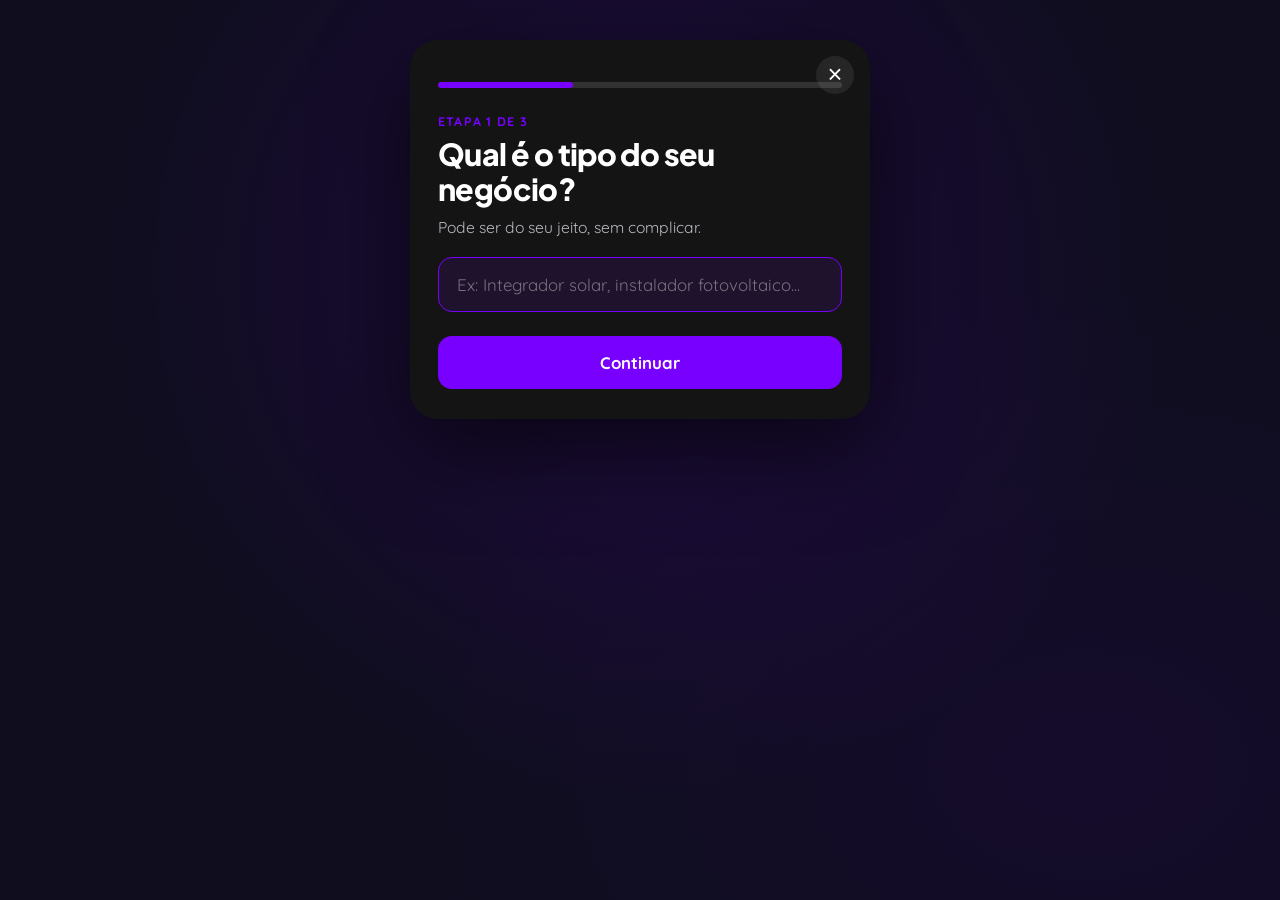
<file: lp-form.html>
<!DOCTYPE html>
<html lang="pt-BR">
<head>
  <meta charset="UTF-8" />
  <meta name="viewport" content="width=device-width, initial-scale=1.0, interactive-widget=resizes-content" />
  <title>Vamos começar | Rafael Dickel</title>

  <link rel="preconnect" href="https://fonts.googleapis.com">
  <link rel="preconnect" href="https://fonts.gstatic.com" crossorigin>
  <link href="https://fonts.googleapis.com/css2?family=Plus+Jakarta+Sans:wght@400;500;600;700;800&family=Quicksand:wght@400;500;600;700&display=swap" rel="stylesheet">

  <style>
    :root {
      --purple: #7800FF;
      --bg: #0F0D1E;
      --card: #141414;
      --green: #25d366;
      --title-font: "Plus Jakarta Sans", system-ui, sans-serif;
      --text-font: "Quicksand", system-ui, sans-serif;
    }

    * { margin: 0; padding: 0; box-sizing: border-box; }

    html {
      height: 100%;
      background-color: var(--bg);
    }

    body {
      font-family: var(--text-font);
      background: var(--bg);
      background-image:
        radial-gradient(ellipse at 50% 30%, rgba(120, 0, 255, 0.15) 0%, transparent 60%),
        radial-gradient(ellipse at 85% 85%, rgba(90, 0, 200, 0.08) 0%, transparent 45%);
      color: #ffffff;
      min-height: 100vh;
      min-height: -webkit-fill-available;
      min-height: 100dvh;
      display: flex;
      align-items: flex-start;
      justify-content: center;
      padding: 20px;
      padding-top: max(40px, env(safe-area-inset-top));
      padding-bottom: max(40px, env(safe-area-inset-bottom));
    }

    .card {
      position: relative;
      width: 100%;
      max-width: 460px;
      background: var(--card);
      border-radius: 28px;
      padding: 34px 28px 30px;
      box-shadow: 0 30px 90px rgba(0, 0, 0, 0.6);
      max-height: 94vh;
      overflow-y: auto;
    }

    .close {
      position: absolute;
      top: 16px;
      right: 16px;
      width: 38px;
      height: 38px;
      border: none;
      border-radius: 999px;
      background: rgba(255, 255, 255, 0.08);
      color: #ffffff;
      font-size: 1.6rem;
      line-height: 1;
      cursor: pointer;
      transition: background 0.2s ease;
    }
    .close:hover { background: rgba(255, 255, 255, 0.16); }

    .progress {
      height: 6px;
      border-radius: 999px;
      background: rgba(255, 255, 255, 0.12);
      overflow: hidden;
      margin: 8px 0 26px;
    }
    .progress-bar {
      display: block;
      height: 100%;
      width: 33.33%;
      border-radius: 999px;
      background: var(--purple);
      transition: width 0.35s ease;
    }

    .step { display: none; animation: fade 0.25s ease; }
    .step.is-active { display: block; }
    @keyframes fade {
      from { opacity: 0; transform: translateX(12px); }
      to   { opacity: 1; transform: translateX(0); }
    }

    .back {
      background: none;
      border: none;
      color: #b9b9c4;
      font-weight: 600;
      font-size: 0.9rem;
      cursor: pointer;
      margin-bottom: 12px;
    }

    .eyebrow {
      color: var(--purple);
      font-weight: 700;
      font-size: 0.78rem;
      letter-spacing: 0.1em;
      text-transform: uppercase;
      margin-bottom: 8px;
    }

    .title {
      font-family: var(--title-font);
      font-size: clamp(1.5rem, 5vw, 1.9rem);
      line-height: 1.15;
      letter-spacing: -0.02em;
      font-weight: 800;
    }

    .subtitle {
      color: #b9b9c4;
      font-size: 0.98rem;
      margin-top: 10px;
    }

    .field { margin-top: 20px; }

    .input {
      width: 100%;
      padding: 16px 18px;
      border-radius: 14px;
      border: 1.5px solid rgba(255, 255, 255, 0.16);
      background: rgba(255, 255, 255, 0.05);
      color: #ffffff;
      font-size: 1.05rem;
      font-family: var(--text-font);
      transition: border-color 0.2s ease, background 0.2s ease;
    }
    .input::placeholder { color: rgba(255, 255, 255, 0.4); }
    .input:focus {
      outline: none;
      border-color: var(--purple);
      background: rgba(120, 0, 255, 0.1);
    }
    .field.has-error .input { border-color: #ff5b5b; }

    .field-error {
      display: none;
      color: #ff7b7b;
      font-size: 0.86rem;
      font-weight: 600;
      margin-top: 8px;
    }
    .field.has-error .field-error { display: block; }

    .btn {
      width: 100%;
      margin-top: 24px;
      padding: 16px 24px;
      border: none;
      border-radius: 14px;
      background: var(--purple);
      color: #ffffff;
      font-family: var(--text-font);
      font-size: 1.05rem;
      font-weight: 700;
      cursor: pointer;
      display: inline-flex;
      align-items: center;
      justify-content: center;
      gap: 10px;
      transition: filter 0.2s ease, opacity 0.2s ease;
    }
    .btn:hover { filter: brightness(1.08); }
    .btn:disabled { opacity: 0.6; cursor: not-allowed; }

    .btn-whatsapp { background: var(--green); }

    /* Feedback da validação por IA */
    .feedback {
      display: none;
      margin-top: 18px;
      padding: 14px 16px;
      border-radius: 14px;
      font-weight: 600;
      font-size: 0.96rem;
      line-height: 1.4;
    }
    .feedback.is-visible { display: flex; gap: 10px; align-items: flex-start; }
    .feedback.loading {
      background: rgba(255, 255, 255, 0.06);
      color: #d7d7e0;
    }
    .feedback.success {
      background: rgba(37, 211, 102, 0.12);
      color: #5ff0a0;
    }
    .feedback.error {
      background: rgba(255, 91, 91, 0.12);
      color: #ff8b8b;
    }

    .spinner {
      width: 18px;
      height: 18px;
      border-radius: 50%;
      border: 2.5px solid rgba(255, 255, 255, 0.25);
      border-top-color: #ffffff;
      animation: spin 0.7s linear infinite;
      flex-shrink: 0;
      margin-top: 1px;
    }
    @keyframes spin { to { transform: rotate(360deg); } }

    /* Confete (festa na aprovação) */
    .confetti-piece {
      position: fixed;
      top: -12px;
      width: 9px;
      height: 9px;
      border-radius: 2px;
      pointer-events: none;
      z-index: 9999;
      animation: confetti-fall linear forwards;
    }
    @keyframes confetti-fall {
      to { transform: translateY(105vh) rotate(720deg); opacity: 0; }
    }

    /* Etapa de confirmação */
    .confirm { text-align: center; padding: 10px 0; }
    .confirm-icon {
      width: 72px;
      height: 72px;
      margin: 0 auto 18px;
      border-radius: 999px;
      background: rgba(37, 211, 102, 0.14);
      display: flex;
      align-items: center;
      justify-content: center;
      font-size: 2.2rem;
      color: var(--green);
    }
  </style>

  <script defer data-domain="oferta-jun.rafaeldickel.com" src="https://lading-pages-plausible.yhtsge.easypanel.host/js/script.js"></script>
  <script src="analytics.js"></script>
</head>
<body>

  <div class="card" role="dialog" aria-modal="true" aria-labelledby="formHeading">
    <button class="close" id="closeBtn" aria-label="Fechar">&times;</button>

    <div class="progress">
      <span class="progress-bar" id="progressBar"></span>
    </div>

    <form id="leadForm" novalidate>
      <!-- ETAPA 1 — Tipo de negócio (validação por IA) -->
      <div class="step is-active" data-step="1">
        <p class="eyebrow">Etapa 1 de 3</p>
        <h2 class="title" id="formHeading">Qual é o tipo do seu negócio?</h2>
        <p class="subtitle">Pode ser do seu jeito, sem complicar.</p>

        <div class="field" data-field="business">
          <input type="text" class="input" name="business"
                 placeholder="Ex: Integrador solar, instalador fotovoltaico..."
                 autocomplete="organization" />
          <p class="field-error">Conta pra gente o tipo do seu negócio.</p>
        </div>

        <div class="feedback" id="aiFeedback" role="status" aria-live="polite"></div>

        <button type="button" class="btn" id="validateBtn">Continuar</button>
      </div>

      <!-- ETAPA 2 — Nome + Telefone -->
      <div class="step" data-step="2">
        <button type="button" class="back" data-back>← Voltar</button>
        <p class="eyebrow">Etapa 2 de 3</p>
        <h2 class="title">Como podemos falar com você?</h2>
        <p class="subtitle">Seu nome e o melhor WhatsApp para contato.</p>

        <div class="field" data-field="name">
          <input type="text" class="input" name="name" placeholder="Seu nome" autocomplete="name" />
          <p class="field-error">Digite seu nome para continuar.</p>
        </div>

        <div class="field" data-field="phone">
          <input type="tel" class="input" name="phone" placeholder="(00) 00000-0000"
                 inputmode="numeric" autocomplete="tel" maxlength="16" />
          <p class="field-error">Digite um WhatsApp válido com DDD.</p>
        </div>

        <button type="submit" class="btn">Enviar meus dados</button>
      </div>

      <!-- ETAPA 3 — Confirmação -->
      <div class="step" data-step="3">
        <div class="confirm">
          <div class="confirm-icon" aria-hidden="true">✓</div>
          <p class="eyebrow" style="text-align:center;">Etapa 3 de 3</p>
          <h2 class="title">Recebemos seus dados!</h2>
          <p class="subtitle">O Rafael vai falar com você no WhatsApp em instantes. Se preferir, já pode iniciar a conversa agora.</p>
          <a href="#" class="btn btn-whatsapp" id="whatsappBtn" target="_blank" rel="noopener">
            Falar com o Rafael agora
          </a>
        </div>
      </div>
    </form>
  </div>

  <script>
    // ===== Configuração =====
    // Base do seu backend (mesma API que já recebe os leads).
    // Troque se o endpoint estiver em outro host.
    const API_BASE = "https://lading-pages-backend-lp-oferta-junho.yhtsge.easypanel.host";
    // Para testar local, comente a linha acima e use: const API_BASE = "http://localhost:3001";
    const VALIDATE_ENDPOINT = `${API_BASE}/api/validate-lead`;
    const WHATSAPP_NUMBER = "5547991795018";

    const form = document.getElementById("leadForm");
    const steps = Array.from(form.querySelectorAll(".step"));
    const progressBar = document.getElementById("progressBar");
    const validateBtn = document.getElementById("validateBtn");
    const aiFeedback = document.getElementById("aiFeedback");
    const whatsappBtn = document.getElementById("whatsappBtn");

    let current = 0;
    const lead = { business: "", name: "", phone: "" };

    function showStep(index) {
      current = index;
      steps.forEach((step, i) => step.classList.toggle("is-active", i === index));
      progressBar.style.width = `${((index + 1) / steps.length) * 100}%`;
      const input = steps[index].querySelector(".input");
      if (input) setTimeout(() => input.focus(), 60);
    }

    function setFieldError(name, hasError) {
      const field = form.querySelector(`[data-field="${name}"]`);
      if (field) field.classList.toggle("has-error", hasError);
    }

    function setFeedback(type, html) {
      aiFeedback.className = `feedback is-visible ${type}`;
      aiFeedback.innerHTML = html;
    }
    function clearFeedback() {
      aiFeedback.className = "feedback";
      aiFeedback.innerHTML = "";
    }

    function formatPhone(value) {
      const d = value.replace(/\D/g, "").slice(0, 11);
      if (d.length <= 2) return d.length ? `(${d}` : "";
      if (d.length <= 6) return `(${d.slice(0, 2)}) ${d.slice(2)}`;
      if (d.length <= 10) return `(${d.slice(0, 2)}) ${d.slice(2, 6)}-${d.slice(6)}`;
      return `(${d.slice(0, 2)}) ${d.slice(2, 7)}-${d.slice(7)}`;
    }

    function launchConfetti() {
      const colors = ["#7800FF", "#25d366", "#ffd23f", "#ff5b8a", "#00c2ff"];
      for (let i = 0; i < 70; i++) {
        const piece = document.createElement("span");
        piece.className = "confetti-piece";
        piece.style.left = Math.random() * 100 + "vw";
        piece.style.background = colors[Math.floor(Math.random() * colors.length)];
        piece.style.animationDuration = 1.6 + Math.random() * 1.4 + "s";
        piece.style.animationDelay = Math.random() * 0.25 + "s";
        document.body.appendChild(piece);
        setTimeout(() => piece.remove(), 3200);
      }
    }

    function buildWhatsappUrl() {
      const msg = encodeURIComponent(
        `Olá, Rafael! Quero uma estrutura completa para o meu negócio\n\n` +
          `• Negócio: ${lead.business}\n` +
          `• Nome: ${lead.name}\n` +
          `• WhatsApp: ${lead.phone}`
      );
      return `https://wa.me/${WHATSAPP_NUMBER}?text=${msg}`;
    }

    // ===== ETAPA 1: validação por IA =====
    validateBtn.addEventListener("click", async () => {
      const input = form.elements["business"];
      const tipo = input.value.trim();

      if (tipo.length < 2) {
        setFieldError("business", true);
        return;
      }
      setFieldError("business", false);

      // Plausible: usuário começou a preencher o formulário (1ª validação).
      if (typeof window.trackEventOnce === "function") {
        window.trackEventOnce("FormularioIniciado");
      }

      // Loading
      validateBtn.disabled = true;
      input.disabled = true;
      setFeedback(
        "loading",
        `<span class="spinner" aria-hidden="true"></span>
         <span>Verificando se atendemos esse tipo de negócio, um segundo...</span>`
      );

      try {
        const res = await fetch(VALIDATE_ENDPOINT, {
          method: "POST",
          headers: { "Content-Type": "application/json" },
          body: JSON.stringify({ tipo }),
        });

        if (res.status === 429) {
          setFeedback("error", "Muitas tentativas seguidas. Aguarde alguns segundos e tente de novo.");
          validateBtn.disabled = false;
          input.disabled = false;
          return;
        }

        const data = await res.json();

        if (data.aprovado) {
          lead.business = tipo;
          // Plausible: IA aprovou o tipo de negócio.
          if (typeof window.trackEventOnce === "function") {
            window.trackEventOnce("NegocioQualificado", {
              tipo_negocio: tipo,
              status_ia: "qualificado",
            });
          }
          launchConfetti();
          setFeedback("success", `<span>🎉</span><span>${data.mensagem || "Eu atendo seu negócio! Vamos pra cima! 🎉"}</span>`);
          setTimeout(() => {
            clearFeedback();
            validateBtn.disabled = false;
            input.disabled = false;
            showStep(1);
          }, 1400);
        } else {
          // Plausible: IA reprovou o tipo de negócio.
          if (typeof window.trackEventOnce === "function") {
            window.trackEventOnce("NegocioDesqualificado", {
              tipo_negocio: tipo,
              status_ia: "desqualificado",
            });
          }
          setFeedback(
            "error",
            `<span>⚠️</span><span>${data.mensagem || "Esse setor não é a nossa especialidade no momento."}</span>`
          );
          validateBtn.disabled = false;
          input.disabled = false;
        }
      } catch (err) {
        setFeedback("error", "Não conseguimos verificar agora. Tente novamente em instantes.");
        validateBtn.disabled = false;
        input.disabled = false;
      }
    });

    // Voltar
    form.querySelectorAll("[data-back]").forEach((btn) => {
      btn.addEventListener("click", () => showStep(current - 1));
    });

    // Máscara de telefone + limpar erro ao digitar
    steps.forEach((step) => {
      step.querySelectorAll(".input").forEach((input) => {
        input.addEventListener("input", () => {
          if (input.name === "phone") input.value = formatPhone(input.value);
          setFieldError(input.name, false);
        });
      });
    });

    // ===== ETAPA 2 -> 3: submit =====
    form.addEventListener("submit", (event) => {
      event.preventDefault();
      const name = form.elements["name"].value.trim();
      const phone = form.elements["phone"].value.trim();

      let valid = true;
      if (name.length < 2) { setFieldError("name", true); valid = false; }
      if (phone.replace(/\D/g, "").length < 10) { setFieldError("phone", true); valid = false; }
      if (!valid) return;

      lead.name = name;
      lead.phone = phone;

      // Aqui você pode enviar o lead para sua API / webhook do n8n, se desejar.
      // Ex.: fetch(`${API_BASE}/api/leads/click`, { ... })

      whatsappBtn.href = buildWhatsappUrl();
      showStep(2);
    });

    // ===== ETAPA 3: clique em "Falar com o Rafael agora" =====
    // O link abre o WhatsApp nativamente (target=_blank); aqui só registramos.
    whatsappBtn.addEventListener("click", () => {
      // Plausible: etapa 3 concluída (WhatsApp informado) — lead efetivo.
      if (typeof window.trackEventOnce === "function") {
        window.trackEventOnce("Lead", { tipo_negocio: lead.business });
        window.trackEventOnce("WhatsApp", { origem: "formulario" });
      }
    });

    // Fechar
    document.getElementById("closeBtn").addEventListener("click", () => {
      // Standalone: volta para a página anterior (ajuste conforme seu fluxo)
      if (history.length > 1) history.back();
    });

    // ===== iOS/mobile: manter o campo focado acima do teclado =====
    // No iOS o teclado não redimensiona o viewport. Então:
    // 1) quando o teclado abre (visualViewport encolhe), damos espaço extra
    //    embaixo (= altura do teclado) para o documento PODER rolar;
    // 2) ao focar um campo, rolamos ele para a área visível acima do teclado.
    const vv = window.visualViewport;
    if (vv) {
      vv.addEventListener("resize", () => {
        const keyboard = Math.max(0, window.innerHeight - vv.height);
        document.body.style.paddingBottom = keyboard > 80 ? keyboard + 40 + "px" : "";
      });
    }

    document.querySelectorAll(".input").forEach((input) => {
      input.addEventListener("focus", () => {
        setTimeout(() => {
          input.scrollIntoView({ block: "center", behavior: "smooth" });
        }, 250);
      });
    });

    showStep(0);
  </script>
</body>
</html>
</file>
